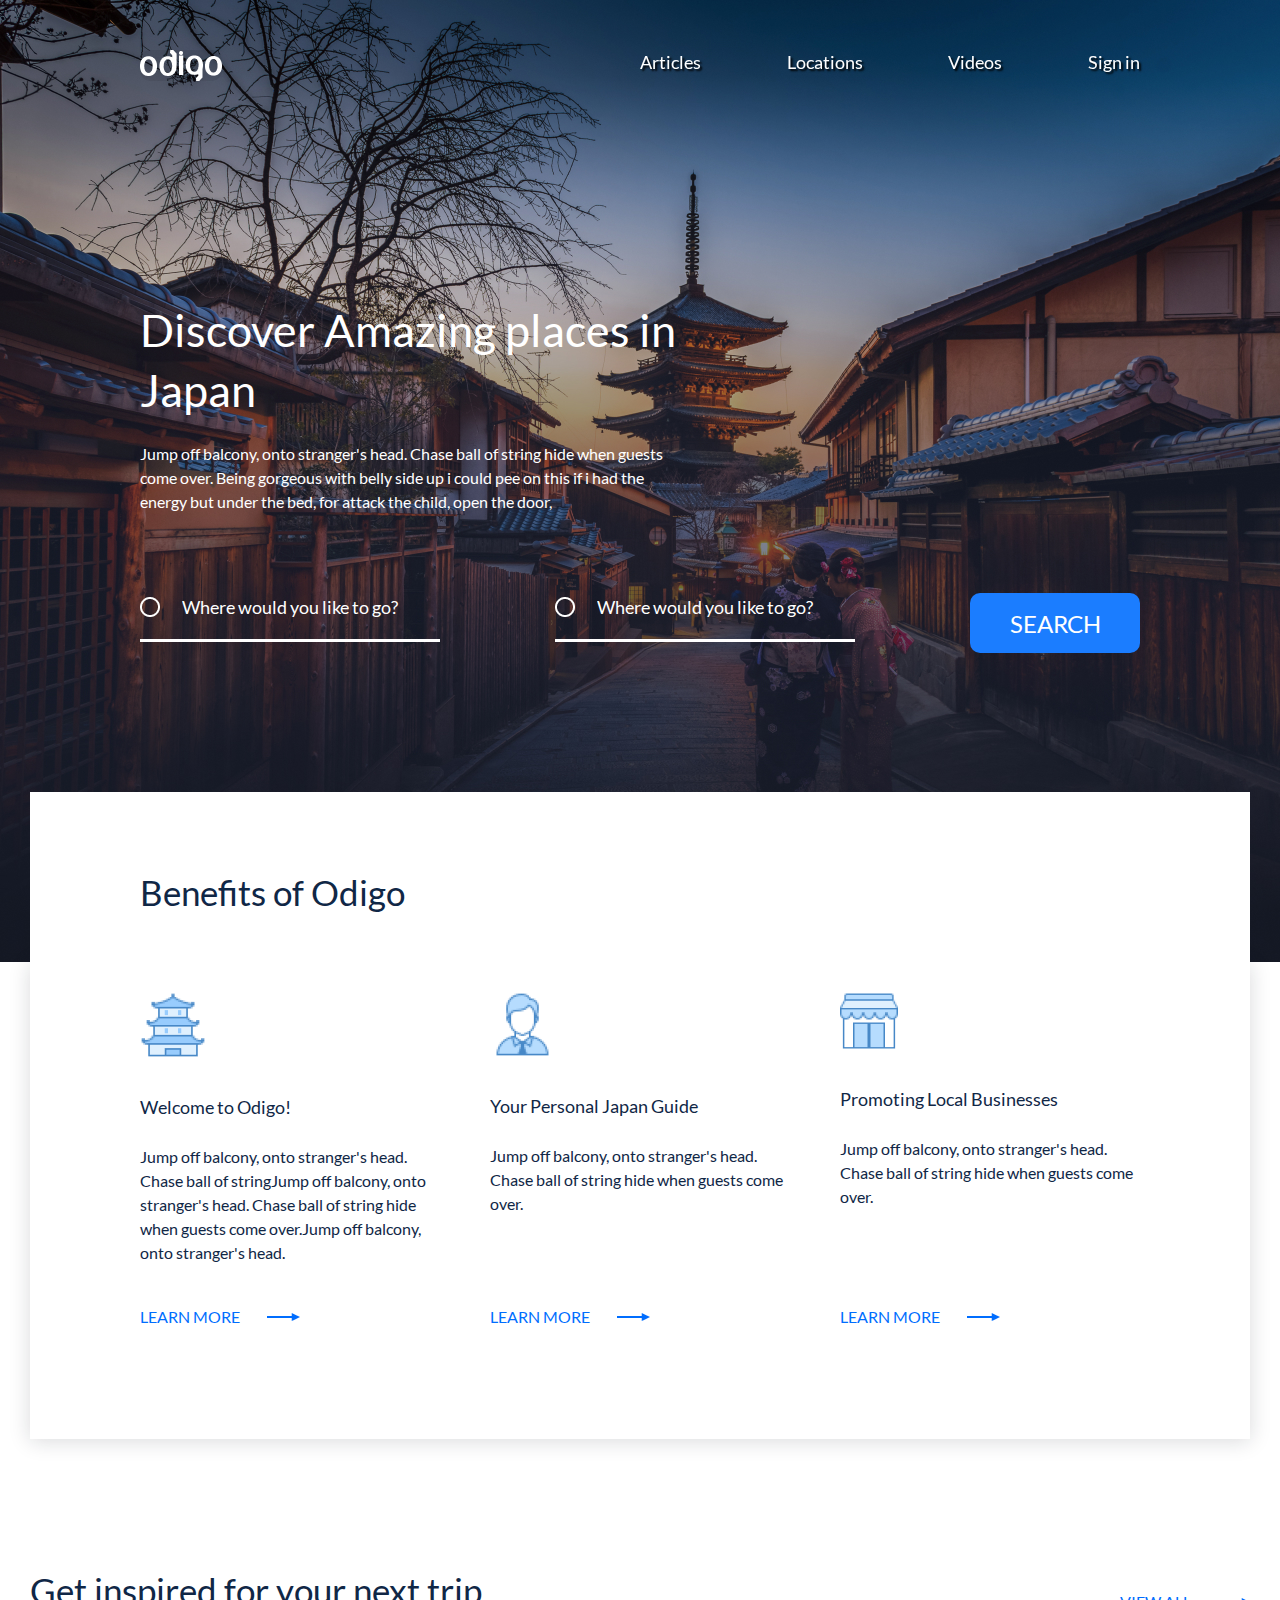
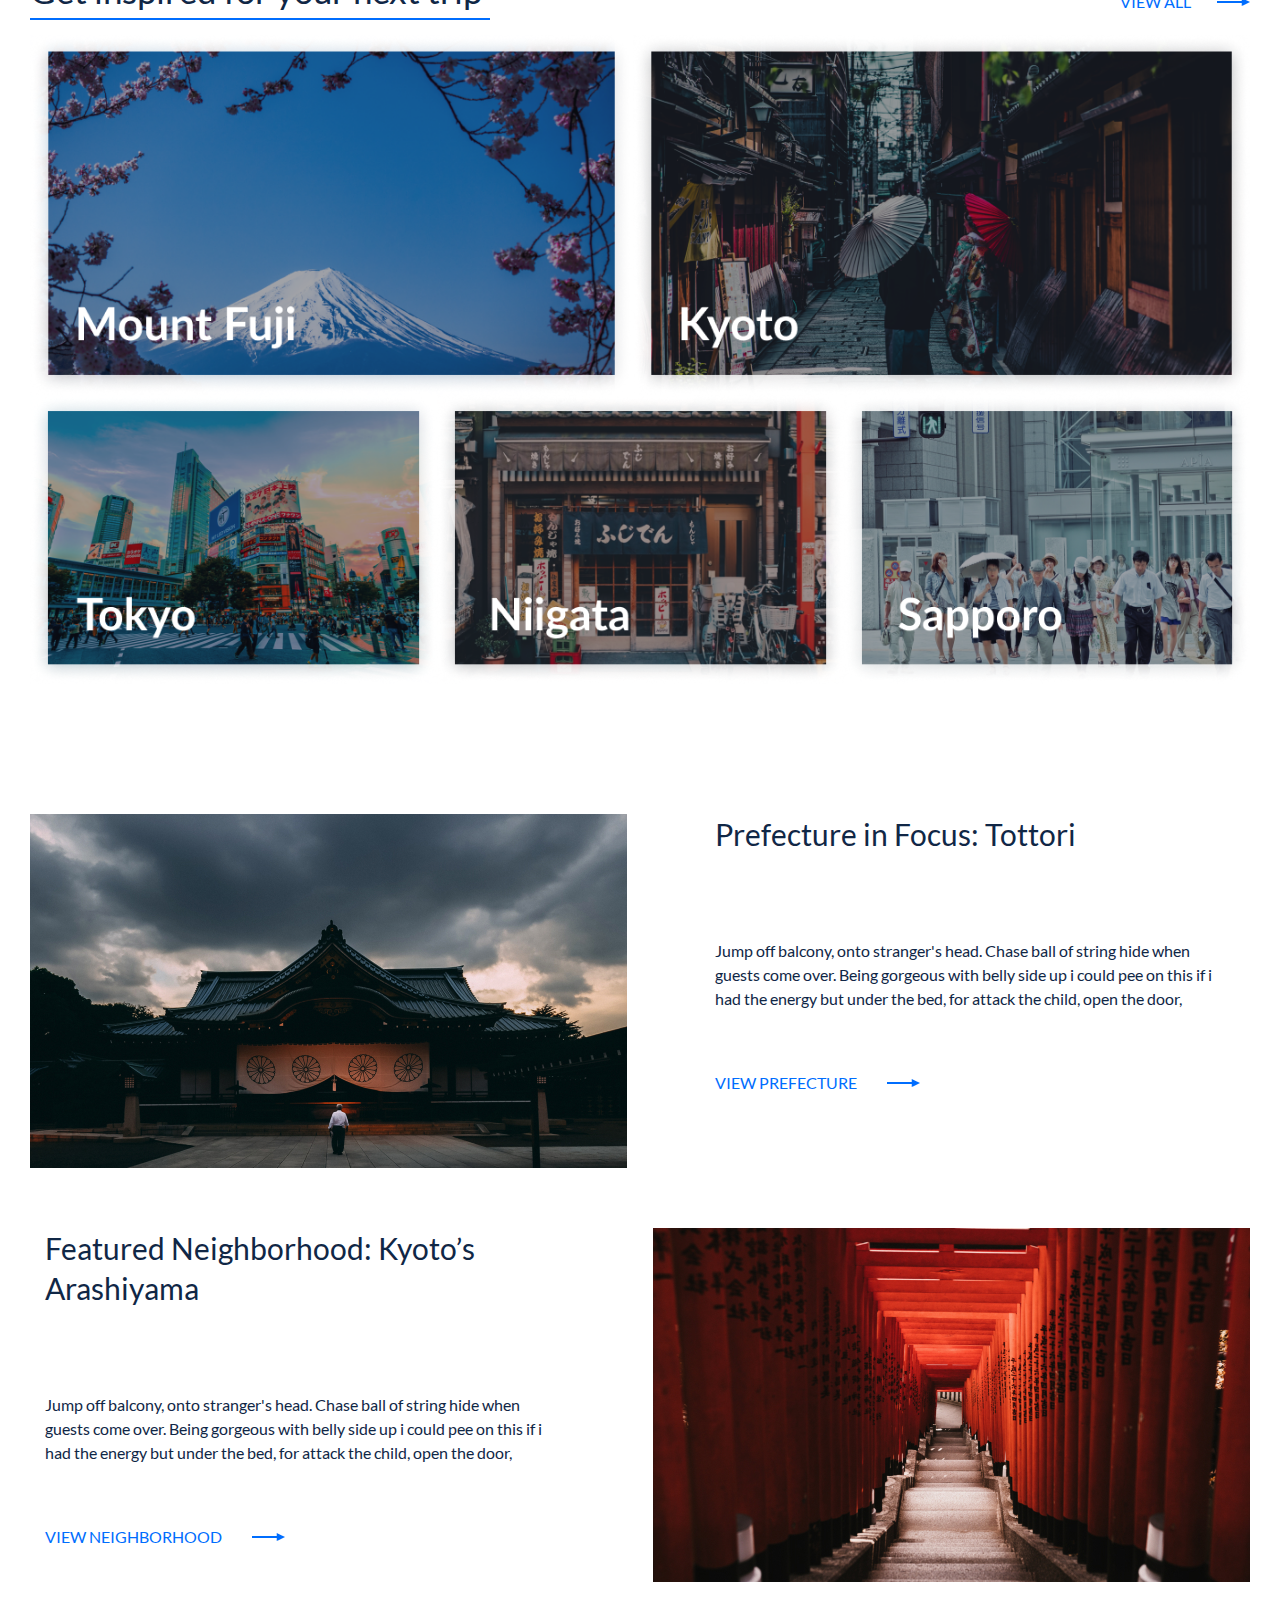
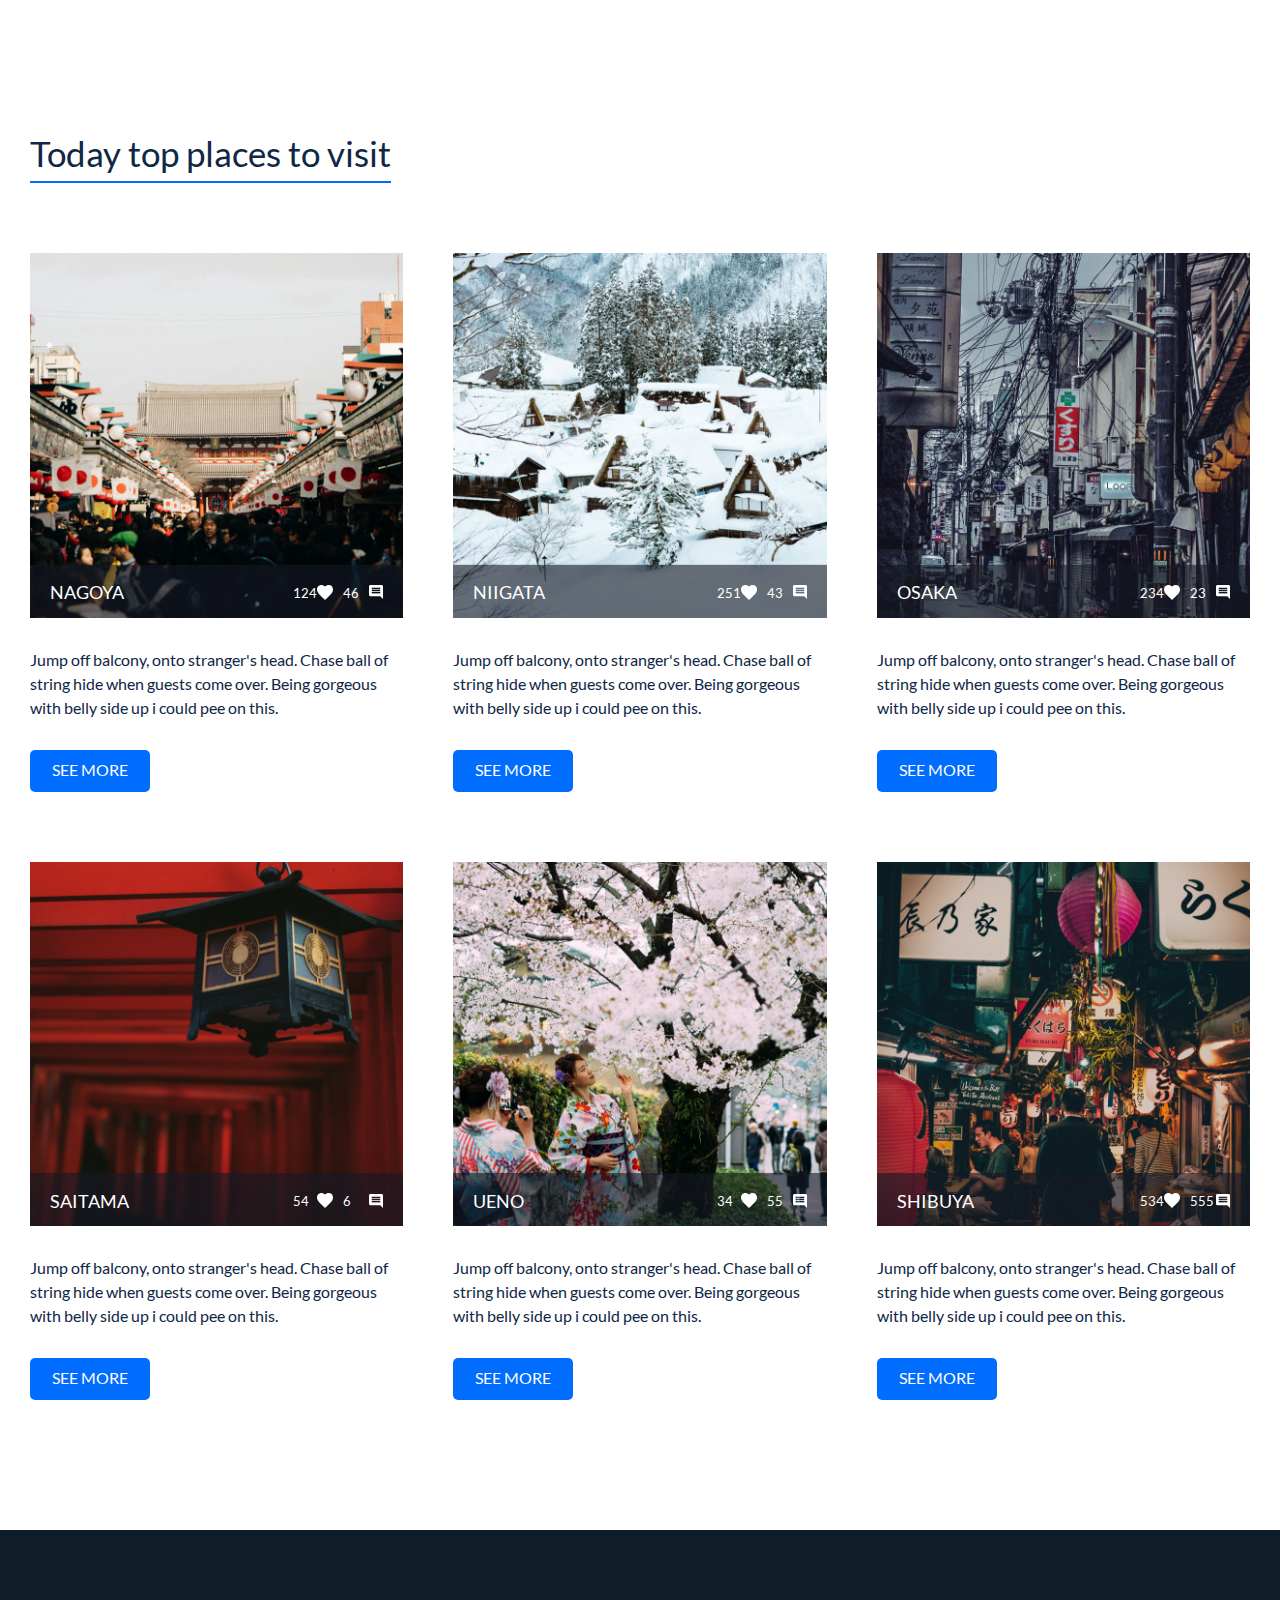
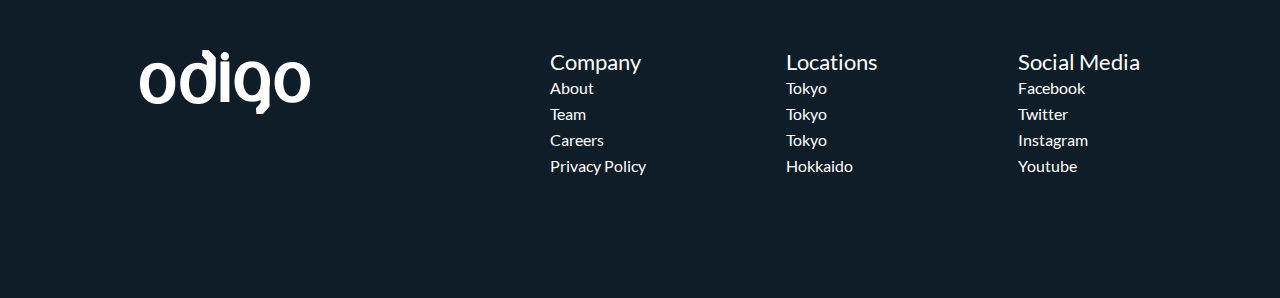
<file: index.html>
<!DOCTYPE html>
<html lang="en">
  <head>
    <meta charset="UTF-8" />
    <meta http-equiv="X-UA-Compatible" content="IE=edge" />
    <meta
      name="viewport"
      content="width=device-width, initial-scale=1.0  maximum-scale=1.0, user-scalable=no"
    />
    <title>Tokyo</title>
    <link rel="stylesheet" href="css/style.css" />
    <link rel="apple-touch-icon" sizes="180x180" href="apple-touch-icon.png" />
    <link rel="icon" type="image/png" sizes="32x32" href="favicon-32x32.png" />
    <link rel="icon" type="image/png" sizes="16x16" href="favicon-16x16.png" />
    <link rel="manifest" href="site.webmanifest" />
  </head>
  <body>
    <div class="main-Wrapper">
      <header class="header">
        <div class="wrapper">
          <div class="header__wrapper">
            <div class="header__logo-link">
              <a href="/" class="header__link">
                <img src="./img/odigo-Logo.png" alt="FOTO" />
              </a>
            </div>
            <div class="menu">
              <span></span>
            </div>
            <nav class="header__nav">
              <ul class="header__list">
                <li class="header__list-item">
                  <a href="#" class="header__link">Articles</a>
                </li>
                <li class="header__list-item">
                  <a href="#" class="header__link">Locations</a>
                </li>
                <li class="header__list-item">
                  <a href="#" class="header__link">Videos</a>
                </li>
                <li class="header__list-item">
                  <a href="#" class="header__link">Sign in</a>
                </li>
              </ul>
            </nav>
          </div>
        </div>
      </header>
      <main class="main">
        <section class="intro">
          <div class="intro__content">
            <div class="wrapper">
              <h1>Discover Amazing places in Japan</h1>
              <p class="intro__text">
                Jump off balcony, onto stranger's head. Chase ball of string
                hide when guests come over. Being gorgeous with belly side up i
                could pee on this if i had the energy but under the bed, for
                attack the child, open the door,
              </p>
              <form
                action="#"
                class="intro__form"
                method="get"
                enctype="multipart/form-data"
              >
                <p class="intro__wrapper">
                  <input
                    type="text"
                    class="intro__input"
                    placeholder="Where would you like to go?"
                  />
                  <input
                    type="text"
                    class="intro__input"
                    placeholder="Where would you like to go?"
                  />
                  <button type="submit" class="intro__form-submit">
                    search
                  </button>
                </p>
              </form>
            </div>
          </div>
        </section>
      </main>
      <section class="service">
        <div class="service__container">
          <div class="service__head">
            <h2 class="service__title title">Benefits of Odigo</h2>
          </div>
          <div class="wrapper">
            <div class="service__row-card">
              <div class="service__card">
                <div class="card">
                  <div class="card__icon">
                    <img src="./img/Icon (1).png" alt="" />
                  </div>
                  <div class="card__title">Welcome to Odigo!</div>
                  <div class="card__text">
                    Jump off balcony, onto stranger's head. Chase ball of
                    stringJump off balcony, onto stranger's head. Chase ball of
                    string hide when guests come over.Jump off balcony, onto
                    stranger's head.
                  </div>
                  <div class="card__button"><a href="#">LEARN MORE</a></div>
                </div>
              </div>
              <div class="service__card">
                <div class="card">
                  <div class="card__icon">
                    <img src="./img/Icon (2).png" alt="" />
                  </div>
                  <div class="card__title">Your Personal Japan Guide</div>
                  <div class="card__text">
                    Jump off balcony, onto stranger's head. Chase ball of string
                    hide when guests come over.
                  </div>
                  <div class="card__button"><a href="#">LEARN MORE</a></div>
                </div>
              </div>
              <div class="service__card">
                <div class="card">
                  <div class="card__icon">
                    <img src="./img/Icon (3).png" alt="" />
                  </div>
                  <div class="card__title">Promoting Local Businesses</div>
                  <div class="card__text">
                    Jump off balcony, onto stranger's head. Chase ball of string
                    hide when guests come over.
                  </div>
                  <div class="card__button"><a href="#">LEARN MORE</a></div>
                </div>
              </div>
            </div>
          </div>
        </div>
      </section>
      <section class="foto">
        <div class="foto__wrapper">
          <div class="foto__head">
            <div class="foto__title">Get inspired for your next trip</div>
            <div class="foto__button"><a href="#">VIEW ALL</a></div>
          </div>
          <div class="foto__rowFirst">
            <div class="foto__rowFirst-item fotoUp">
              <img src="./img/1.png" alt="1" />
            </div>
            <div class="foto__rowFirst-item fotoUp">
              <img src="./img/2.png" alt="2" />
            </div>
          </div>
          <div class="foto__rowSecond">
            <div class="foto__rowSecond-item fotoUp">
              <img src="./img/3.png" alt="3" />
            </div>
            <div class="foto__rowSecond-item fotoUp">
              <img src="./img/4.png" alt="4" />
            </div>
            <div class="foto__rowSecond-item fotoUp">
              <img src="./img/5.png" alt="5" />
            </div>
          </div>
        </div>
      </section>
      <section class="focus">
        <div class="focus__wrapper">
          <div class="focus__row">
            <div class="focus__row-block">
              <img src="./img/focus1.jpg" alt="" />
            </div>
            <div class="focus__row-block">
              <div class="focus__content">
                <div class="focus__title">Prefecture in Focus: Tottori</div>
                <div class="focus__text">
                  Jump off balcony, onto stranger's head. Chase ball of string
                  hide when guests come over. Being gorgeous with belly side up
                  i could pee on this if i had the energy but under the bed, for
                  attack the child, open the door,
                </div>
                <div class="focus__button"><a href="#">VIEW PREFECTURE</a></div>
              </div>
            </div>
          </div>
          <div class="focus__row">
            <div class="focus__row-block">
              <div class="focus__content">
                <div class="focus__title">
                  Featured Neighborhood: Kyoto’s Arashiyama
                </div>
                <div class="focus__text">
                  Jump off balcony, onto stranger's head. Chase ball of string
                  hide when guests come over. Being gorgeous with belly side up
                  i could pee on this if i had the energy but under the bed, for
                  attack the child, open the door,
                </div>
                <div class="focus__button">
                  <a href="#">VIEW NEIGHBORHOOD</a>
                </div>
              </div>
            </div>
            <div class="focus__row-block">
              <img src="./img/focus2.jpg" alt="" />
            </div>
          </div>
        </div>
      </section>
      <section class="cards">
        <div class="cards__wrapper">
          <h2 class="cards__title title">Today top places to visit</h2>
          <div class="cards__container-card">
            <div class="cards__body">
              <div class="cards__card">
                <img src="./img/card-img_1.png" alt="1" class="cards__img" />
                <div class="cards__footer">
                  <div class="cards__footer-title">NAGOYA</div>
                  <input type="button" value="124" class="cards__like" />
                  <input type="button" value="46" class="cards__comment" />
                </div>
              </div>
              <div class="cards__content">
                <p class="cards__text">
                  Jump off balcony, onto stranger's head. Chase ball of string
                  hide when guests come over. Being gorgeous with belly side up
                  i could pee on this.
                </p>
              </div>
              <a href="#" class="cards__button">SEE MORE</a>
            </div>
            <div class="cards__body">
              <div class="cards__card">
                <img src="./img/card-img_2.png" alt="2" class="cards__img" />
                <div class="cards__footer">
                  <div class="cards__footer-title">NIIGATA</div>
                  <input type="button" value="251" class="cards__like" />
                  <input type="button" value="43" class="cards__comment" />
                </div>
              </div>
              <div class="cards__content">
                <p class="cards__text">
                  Jump off balcony, onto stranger's head. Chase ball of string
                  hide when guests come over. Being gorgeous with belly side up
                  i could pee on this.
                </p>
              </div>
              <a href="#" class="cards__button">SEE MORE</a>
            </div>
            <div class="cards__body">
              <div class="cards__card">
                <img src="./img/card-img_3.png" alt="3" class="cards__img" />
                <div class="cards__footer">
                  <div class="cards__footer-title">OSAKA</div>
                  <input type="button" value="234" class="cards__like" />
                  <input type="button" value="23" class="cards__comment" />
                </div>
              </div>
              <div class="cards__content">
                <p class="cards__text">
                  Jump off balcony, onto stranger's head. Chase ball of string
                  hide when guests come over. Being gorgeous with belly side up
                  i could pee on this.
                </p>
              </div>
              <a href="#" class="cards__button">SEE MORE</a>
            </div>
            <div class="cards__body">
              <div class="cards__card">
                <img src="./img/card-img_4.png" alt="4" class="cards__img" />
                <div class="cards__footer">
                  <div class="cards__footer-title">SAITAMA</div>
                  <input type="button" value="54" class="cards__like" />
                  <input type="button" value="6" class="cards__comment" />
                </div>
              </div>
              <div class="cards__content">
                <p class="cards__text">
                  Jump off balcony, onto stranger's head. Chase ball of string
                  hide when guests come over. Being gorgeous with belly side up
                  i could pee on this.
                </p>
              </div>
              <a href="#" class="cards__button">SEE MORE</a>
            </div>
            <div class="cards__body">
              <div class="cards__card">
                <img src="./img/card-img_5.png" alt="5" class="cards__img" />
                <div class="cards__footer">
                  <div class="cards__footer-title">UENO</div>
                  <input type="button" value="34" class="cards__like" />
                  <input type="button" value="55" class="cards__comment" />
                </div>
              </div>
              <div class="cards__content">
                <p class="cards__text">
                  Jump off balcony, onto stranger's head. Chase ball of string
                  hide when guests come over. Being gorgeous with belly side up
                  i could pee on this.
                </p>
              </div>
              <a href="#" class="cards__button">SEE MORE</a>
            </div>
            <div class="cards__body">
              <div class="cards__card">
                <img src="./img/card-img_6.png" alt="6" class="cards__img" />
                <div class="cards__footer">
                  <div class="cards__footer-title">SHIBUYA</div>
                  <input type="button" value="534" class="cards__like" />
                  <input type="button" value="555" class="cards__comment" />
                </div>
              </div>
              <div class="cards__content">
                <p class="cards__text">
                  Jump off balcony, onto stranger's head. Chase ball of string
                  hide when guests come over. Being gorgeous with belly side up
                  i could pee on this.
                </p>
              </div>
              <a href="#" class="cards__button">SEE MORE</a>
            </div>
          </div>
        </div>
      </section>
      <footer class="footer">
        <div class="wrapper">
          <div class="footer__container">
            <div class="footer__col">
              <div class="footer__logo">
                <img src="./img/odigoBigLogo.png" alt="" />
              </div>
            </div>
            <div class="footer__col">
              <ul class="footer__list">
                <li class="footer__link">Company</li>
                <li class="footer__link"><a href="#">About </a></li>
                <li class="footer__link"><a href="#">Team</a></li>
                <li class="footer__link"><a href="#">Careers</a></li>
                <li class="footer__link"><a href="#">Privacy Policy</a></li>
              </ul>

              <ul class="footer__list">
                <li class="footer__link">Locations</li>
                <li class="footer__link"><a href="#">Tokyo</a></li>
                <li class="footer__link"><a href="#">Tokyo</a></li>
                <li class="footer__link"><a href="#">Tokyo</a></li>
                <li class="footer__link"><a href="#">Hokkaido</a></li>
              </ul>

              <ul class="footer__list">
                <li class="footer__link">Social Media</li>
                <li class="footer__link"><a href="#">Facebook</a></li>
                <li class="footer__link"><a href="#">Twitter</a></li>
                <li class="footer__link"><a href="#">Instagram</a></li>
                <li class="footer__link"><a href="#">Youtube</a></li>
              </ul>
            </div>
          </div>
        </div>
      </footer>
    </div>
    <script src="./js/script.js"></script>
  </body>
</html>
</file>
<file: css/style.css>
@charset "UTF-8";
/*Обнуление*/
* {
  padding: 0;
  margin: 0;
  border: 0;
}

*,
*:before,
*:after {
  -webkit-box-sizing: border-box;
  box-sizing: border-box;
}

:focus,
:active {
  outline: none;
}

a:focus,
a:active {
  outline: none;
}

nav,
footer,
header,
aside {
  display: block;
}

html,
body {
  height: 100%;
  width: 100%;
  font-size: 100%;
  line-height: 1;
  font-size: 14px;
  -ms-text-size-adjust: 100%;
  -moz-text-size-adjust: 100%;
  -webkit-text-size-adjust: 100%;
}

input,
button,
textarea {
  font-family: inherit;
}

input::-ms-clear {
  display: none;
}

button {
  cursor: pointer;
}

button::-moz-focus-inner {
  padding: 0;
  border: 0;
}

a,
a:visited {
  text-decoration: none;
}

a:hover {
  text-decoration: none;
}

ul li {
  list-style: none;
}

img {
  vertical-align: top;
}

h1,
h2,
h3,
h4,
h5,
h6 {
  font-size: inherit;
  font-weight: inherit;
}

/*--------------------*/
/* lato-regular - latin */
@font-face {
  font-family: "Lato";
  font-style: normal;
  font-weight: 400;
  src: local(""), url("../fonts/lato-v23-latin-regular.woff2") format("woff2"), url("../fonts/lato-v23-latin-regular.woff") format("woff");
  /* Chrome 6+, Firefox 3.6+, IE 9+, Safari 5.1+ */
}

/* lato-900 - latin */
@font-face {
  font-family: "Lato";
  font-style: normal;
  font-weight: 900;
  src: local(""), url("../fonts/lato-v23-latin-900.woff2") format("woff2"), url("../fonts/lato-v23-latin-900.woff") format("woff");
  /* Chrome 6+, Firefox 3.6+, IE 9+, Safari 5.1+ */
}

body {
  font-style: normal;
  font-family: "Lato";
  color: #102746;
  font-size: 16px;
  font-weight: normal;
  line-height: 1.2;
  background: #fff;
}

body ._lock {
  overflow: hidden;
}

.main-Wrapper {
  min-width: 100%;
  overflow: hidden;
}

.title {
  font-size: 35px;
  font-weight: 500;
  line-height: 42px;
  color: #102746;
}

/* header-styale start*/
.header {
  position: fixed;
  z-index: 2;
  top: 50px;
  left: 0;
  width: 100%;
}

.header__logo-link {
  background: rgba(0, 0, 0, 0.063);
  border-radius: 10px;
}

.header__link {
  display: inline-block;
  text-decoration: none;
  font-family: "Lato";
  font-style: normal;
  font-weight: 400;
  font-size: 18px;
  line-height: 24px;
  color: #fff;
  text-shadow: 2px 2px 2px #000;
  -webkit-transition: all 0.5s ease 0s;
  transition: all 0.5s ease 0s;
}

.header__link:hover, .header__link:focus, .header__link:active {
  -webkit-transform: scale(1.2);
          transform: scale(1.2);
}

.header__list {
  display: -webkit-box;
  display: -ms-flexbox;
  display: flex;
  -webkit-box-pack: justify;
      -ms-flex-pack: justify;
          justify-content: space-between;
  -webkit-box-align: center;
      -ms-flex-align: center;
          align-items: center;
  -ms-flex-wrap: wrap;
      flex-wrap: wrap;
}

.header__wrapper {
  display: -webkit-box;
  display: -ms-flexbox;
  display: flex;
  -webkit-box-pack: justify;
      -ms-flex-pack: justify;
          justify-content: space-between;
  -ms-flex-wrap: wrap;
      flex-wrap: wrap;
}

.header__nav {
  -webkit-box-flex: 0;
      -ms-flex: 0 1 50%;
          flex: 0 1 50%;
}

.menu {
  display: none;
}

@media (max-width: 770px) {
  .menu {
    display: block;
    z-index: 15;
    position: relative;
    width: 40px;
    height: 25px;
    cursor: pointer;
  }
  .menu::before,
  .menu::after,
  .menu span {
    width: 100%;
    height: 15%;
    background: #fff;
    position: absolute;
    left: 0;
    -webkit-transition: 0.5s ease 0s;
    transition: 0.5s ease 0s;
  }
  .menu::before,
  .menu::after {
    content: "";
  }
  .menu::before {
    top: 0;
  }
  .menu::after {
    bottom: 0;
  }
  .menu span {
    top: 50%;
    -webkit-transform: scale(1) translateY(-50%);
            transform: scale(1) translateY(-50%);
  }
  .header__nav {
    position: fixed;
    top: 0;
    left: 0;
    height: 100%;
    width: 100%;
    background: rgba(0, 0, 0, 0.9);
    padding: 100px 30px 30px 30px;
    -webkit-transform: translate(0, -100%);
            transform: translate(0, -100%);
    -webkit-transition: all 0.5s ease 0s;
    transition: all 0.5s ease 0s;
    overflow: auto;
  }
  .header__nav._active {
    -webkit-transform: translate(0, 0);
            transform: translate(0, 0);
  }
  .header__list {
    display: block;
  }
  .header__list-item {
    text-align: center;
    margin: auto;
    text-transform: uppercase;
    font-size: 30px;
    margin-bottom: 50px;
  }
  .header__list-item:last-child {
    margin-bottom: 0;
  }
  .menu._active span {
    -webkit-transform: scale(0) translate(0, 50%);
            transform: scale(0) translate(0, 50%);
  }
  .menu.menu._active::before {
    top: 50%;
    -webkit-transform: rotate(-45deg) translate(0, -50%);
            transform: rotate(-45deg) translate(0, -50%);
  }
  .menu.menu._active::after {
    bottom: 50%;
    -webkit-transform: rotate(45deg) translate(0, 50%);
            transform: rotate(45deg) translate(0, 50%);
  }
}

.wrapper {
  max-width: 1060px;
  margin: 0 auto;
  padding: 0 30px;
}

/* header-styale end*/
/*section-style start*/
.main {
  min-height: 962px;
  background: url("../img/mainFoto.jpg") center no-repeat;
  background-size: cover;
}

.intro {
  max-height: 960px;
  padding: 300px 0 0 0;
}

.intro__text {
  font-size: 16px;
  line-height: 24px;
  color: #ffffff;
  max-width: 546px;
  margin-bottom: 60px;
}

@media (max-width: 770px) {
  .intro__text {
    font-size: 14px;
    line-height: 20px;
  }
}

@media (max-width: 770px) {
  .intro__form {
    font-size: 25px;
    line-height: 30px;
  }
}

.intro__wrapper {
  display: -webkit-box;
  display: -ms-flexbox;
  display: flex;
  -ms-flex-wrap: wrap;
      flex-wrap: wrap;
  -webkit-box-align: center;
      -ms-flex-align: center;
          align-items: center;
  -webkit-box-pack: justify;
      -ms-flex-pack: justify;
          justify-content: space-between;
}

.intro__form-submit {
  background: #1b7dff;
  font-size: 24px;
  font-weight: 500;
  width: 170px;
  height: 60px;
  text-transform: uppercase;
  color: #fff;
  text-align: center;
  border-radius: 10px;
  -webkit-transition: all 0.5s ease 0s;
  transition: all 0.5s ease 0s;
}

.intro__form-submit:hover, .intro__form-submit:active, .intro__form-submit:focus {
  -webkit-transform: scale(1.1);
          transform: scale(1.1);
}

.intro__input {
  background: url("../img/Oval.png") left center/20px no-repeat;
  width: 300px;
  height: 68px;
  color: #fff;
  padding-left: 3rem;
  font-size: 18px;
  border-bottom: 3px solid #fff;
  margin-right: 60px;
  margin-bottom: 30px;
}

@media (max-width: 770px) {
  .intro__input {
    font-size: 14px;
  }
}

.intro__input::-webkit-input-placeholder {
  color: #fff;
}

.intro__input:-ms-input-placeholder {
  color: #fff;
}

.intro__input::-ms-input-placeholder {
  color: #fff;
}

.intro__input::placeholder {
  color: #fff;
}

@media (max-width: 770px) {
  .intro {
    padding: 190px 0 0 0;
  }
}

h1 {
  max-width: 620px;
  font-weight: 500;
  font-size: 3.2rem;
  line-height: 60px;
  color: #ffffff;
  margin-bottom: 22px;
}

/*section-style end*/
/*section-service start*/
.service {
  padding: 0 30px;
}

.service__container {
  background: #fff;
  -webkit-box-shadow: 0px 2px 20px rgba(21, 24, 36, 0.15993);
          box-shadow: 0px 2px 20px rgba(21, 24, 36, 0.15993);
  margin: 0 auto 130px;
  padding: 30px 0 110px 0;
  display: -webkit-box;
  display: -ms-flexbox;
  display: flex;
  -webkit-box-orient: vertical;
  -webkit-box-direction: normal;
      -ms-flex-direction: column;
          flex-direction: column;
  position: relative;
  max-width: 1262px;
}

@media (max-width: 770px) {
  .service__container {
    padding: 0;
  }
}

.service__head {
  display: -webkit-box;
  display: -ms-flexbox;
  display: flex;
  -webkit-box-align: center;
      -ms-flex-align: center;
          align-items: center;
  -webkit-box-pack: center;
      -ms-flex-pack: center;
          justify-content: center;
  width: 100%;
  height: 200px;
  position: absolute;
  background: #fff;
  -webkit-transform: translateY(-100%);
          transform: translateY(-100%);
}

@media (max-width: 770px) {
  .service__head {
    height: 130px;
  }
}

.service__title {
  -webkit-box-flex: 1;
      -ms-flex: 1 1 auto;
          flex: 1 1 auto;
  max-width: 1060px;
  padding: 0 30px;
}

@media (max-width: 770px) {
  .service__title {
    font-size: 30px;
  }
}

.service__row-card {
  display: -webkit-box;
  display: -ms-flexbox;
  display: flex;
}

@media (max-width: 770px) {
  .service__row-card {
    -ms-flex-wrap: wrap;
        flex-wrap: wrap;
  }
}

.service__card {
  -webkit-box-flex: 0;
      -ms-flex: 0 1 33.333%;
          flex: 0 1 33.333%;
  -webkit-transition: all 0.5s ease 0s;
  transition: all 0.5s ease 0s;
}

.service__card:nth-child(2) {
  margin: 0 50px;
}

.service__card:hover {
  -webkit-transform: scale(1.1);
          transform: scale(1.1);
}

@media (max-width: 770px) {
  .service__card {
    -webkit-box-flex: 0;
        -ms-flex: 0 1 100%;
            flex: 0 1 100%;
    margin: 0 25px 30px 25px;
  }
  .service__card:nth-child(2) {
    margin: 0 25px 30px 25px;
  }
}

.card {
  height: 100%;
  display: -webkit-box;
  display: -ms-flexbox;
  display: flex;
  -webkit-box-orient: vertical;
  -webkit-box-direction: normal;
      -ms-flex-direction: column;
          flex-direction: column;
}

.card__icon {
  margin-bottom: 37px;
}

.card__title {
  margin-bottom: 26px;
  font-size: 18px;
  line-height: 24px;
  font-weight: 500;
}

.card__text {
  margin-bottom: 40px;
  font-size: 16px;
  line-height: 24px;
  -webkit-box-flex: 1;
      -ms-flex: 1 0 auto;
          flex: 1 0 auto;
}

@media (max-width: 770px) {
  .card__text {
    font-size: 12px;
    line-height: 18px;
  }
}

.card__button a {
  margin-top: auto;
  display: inline-block;
  text-decoration: none;
  font-weight: 400;
  font-size: 16px;
  line-height: 24px;
  color: #006dfe;
  width: 160px;
  background: url("../img/Shape.png") right center no-repeat;
  -webkit-transition: all 0.8s ease 0s;
  transition: all 0.8s ease 0s;
}

.card__button a:hover {
  -webkit-transform: translate(20%, 0);
          transform: translate(20%, 0);
}

/*section-service end*/
/*section-foto start*/
.foto {
  padding: 0 30px;
  margin-bottom: 130px;
}

@media (max-width: 770px) {
  .foto {
    margin-bottom: 80px;
  }
}

.foto__wrapper {
  max-width: 1265px;
  margin: 0 auto;
}

.foto__head {
  color: #102746;
  display: -webkit-box;
  display: -ms-flexbox;
  display: flex;
  -webkit-box-pack: justify;
      -ms-flex-pack: justify;
          justify-content: space-between;
  -webkit-box-align: center;
      -ms-flex-align: center;
          align-items: center;
  -ms-flex-wrap: wrap;
      flex-wrap: wrap;
}

@media (max-width: 770px) {
  .foto__head {
    -webkit-box-pack: justify;
        -ms-flex-pack: justify;
            justify-content: space-between;
  }
}

@media (max-width: 560px) {
  .foto__head {
    -webkit-box-pack: center;
        -ms-flex-pack: center;
            justify-content: center;
    margin: auto;
  }
}

.foto__title {
  -webkit-box-flex: 1;
      -ms-flex: 1 1 auto;
          flex: 1 1 auto;
  max-width: 460px;
  font-size: 35px;
  font-weight: 500;
  line-height: 42px;
  letter-spacing: 0px;
  text-align: left;
  border-bottom: 2px solid #006dfe;
  padding-bottom: 7px;
  margin-bottom: 15px;
  margin-right: 50px;
}

@media (max-width: 770px) {
  .foto__title {
    font-size: 25px;
    line-height: 28px;
    max-width: 350px;
  }
}

.foto__button a {
  margin: 10px 0;
  height: 24px;
  width: 130px;
  font-size: 16px;
  line-height: 24px;
  display: inline-block;
  text-decoration: none;
  font-weight: 400;
  color: #006dfe;
  background: url("../img/Shape.png") right center no-repeat;
  -webkit-transition: all 0.8s ease 0s;
  transition: all 0.8s ease 0s;
}

.foto__button a:hover {
  -webkit-transform: translate(20%, 0);
          transform: translate(20%, 0);
}

.foto__rowFirst {
  display: -webkit-box;
  display: -ms-flexbox;
  display: flex;
}

@media (max-width: 770px) {
  .foto__rowFirst {
    -ms-flex-wrap: wrap;
        flex-wrap: wrap;
  }
}

.foto__rowFirst-item img {
  -webkit-box-flex: 1;
      -ms-flex: 1 1 auto;
          flex: 1 1 auto;
  -o-object-fit: cover;
     object-fit: cover;
  width: 100%;
}

@media (max-width: 680px) {
  .foto__rowFirst-item img {
    -webkit-box-flex: 0;
        -ms-flex: 0 1 100%;
            flex: 0 1 100%;
  }
}

.foto__rowSecond {
  display: -webkit-box;
  display: -ms-flexbox;
  display: flex;
  height: 100%;
}

@media (max-width: 770px) {
  .foto__rowSecond {
    -ms-flex-wrap: wrap;
        flex-wrap: wrap;
    -webkit-box-pack: center;
        -ms-flex-pack: center;
            justify-content: center;
  }
}

.foto__rowSecond-item img {
  -webkit-box-flex: 1;
      -ms-flex: 1 1 auto;
          flex: 1 1 auto;
  -o-object-fit: cover;
     object-fit: cover;
  width: 100%;
}

.fotoUp {
  -webkit-transition: all 0.5s ease 0s;
  transition: all 0.5s ease 0s;
}

.fotoUp:hover {
  -webkit-transform: translate(0, -10px);
          transform: translate(0, -10px);
}

/*section-foto end*/
/*section-focus start*/
.focus {
  padding: 0 30px;
}

.focus__wrapper {
  max-width: 1265px;
  margin: auto;
}

.focus__row {
  display: -webkit-box;
  display: -ms-flexbox;
  display: flex;
  -webkit-box-pack: justify;
      -ms-flex-pack: justify;
          justify-content: space-between;
}

@media (max-width: 770px) {
  .focus__row {
    -ms-flex-wrap: wrap;
        flex-wrap: wrap;
    -webkit-box-pack: center;
        -ms-flex-pack: center;
            justify-content: center;
  }
}

@media (max-width: 770px) {
  .focus__row:last-child {
    -ms-flex-wrap: wrap-reverse;
        flex-wrap: wrap-reverse;
  }
}

.focus__row-block {
  display: -webkit-box;
  display: -ms-flexbox;
  display: flex;
  -webkit-box-pack: center;
      -ms-flex-pack: center;
          justify-content: center;
  margin-bottom: 60px;
  display: flex;
}

@media (max-width: 770px) {
  .focus__row-block {
    margin-bottom: 30px;
  }
}

.focus__row-block img {
  -webkit-box-flex: 1;
      -ms-flex: 1 1 auto;
          flex: 1 1 auto;
  -o-object-fit: cover;
     object-fit: cover;
  width: 100%;
}

.focus__content {
  margin: 0 15px;
  padding: 0 -15px;
  max-width: 520px;
}

.focus__title {
  margin-bottom: 85px;
  font-size: 30px;
  font-weight: 500;
  line-height: 40px;
  letter-spacing: 0px;
  text-align: left;
}

@media (max-width: 770px) {
  .focus__title {
    margin-bottom: 50px;
  }
}

.focus__text {
  margin-bottom: 60px;
  font-size: 16px;
  font-weight: 400;
  line-height: 24px;
  letter-spacing: 0px;
  text-align: left;
}

@media (max-width: 770px) {
  .focus__text {
    margin-bottom: 35px;
  }
}

.focus__button a {
  height: 24px;
  display: inline-block;
  text-decoration: none;
  font-weight: 400;
  font-size: 16px;
  line-height: 24px;
  color: #006dfe;
  padding-right: 63px;
  background: url("../img/Shape.png") right center no-repeat;
  -webkit-transition: all 0.8s ease 0s;
  transition: all 0.8s ease 0s;
}

.focus__button a:hover {
  -webkit-transform: translate(20%, 0);
          transform: translate(20%, 0);
}

/*section-focus end*/
.cards {
  padding: 90px 30px 110px 30px;
}

@media (max-width: 770px) {
  .cards {
    padding: 50px 30px 50px 30px;
  }
}

.cards__wrapper {
  max-width: 1265px;
  margin: auto;
}

.cards__title {
  display: inline-block;
  -webkit-box-flex: 1;
      -ms-flex: 1 1 auto;
          flex: 1 1 auto;
  max-width: 460px;
  font-size: 35px;
  font-weight: 500;
  line-height: 42px;
  letter-spacing: 0px;
  text-align: left;
  border-bottom: 2px solid #006dfe;
  padding-bottom: 7px;
  margin-bottom: 70px;
}

@media (max-width: 770px) {
  .cards__title {
    margin: 0 0 20px 0;
    font-size: 25px;
    line-height: 28px;
    text-align: center;
  }
}

.cards__container-card {
  display: -ms-grid;
  display: grid;
  -ms-grid-columns: 1fr 1fr 1fr;
      grid-template-columns: 1fr 1fr 1fr;
  -ms-grid-rows: 1fr 1fr;
      grid-template-rows: 1fr 1fr;
  gap: 50px 50px;
}

@media (max-width: 770px) {
  .cards__container-card {
    display: block;
  }
}

.cards__body {
  display: -webkit-box;
  display: -ms-flexbox;
  display: flex;
  -webkit-box-orient: vertical;
  -webkit-box-direction: normal;
      -ms-flex-direction: column;
          flex-direction: column;
}

.cards__card {
  position: relative;
}

.cards__img {
  -o-object-fit: cover;
     object-fit: cover;
  width: 100%;
  height: 100%;
}

.cards__footer {
  padding: 0 20px;
  position: absolute;
  bottom: 0;
  left: 0;
  width: 100%;
  height: 14%;
  display: -webkit-box;
  display: -ms-flexbox;
  display: flex;
  -webkit-box-align: center;
      -ms-flex-align: center;
          align-items: center;
}

.cards__footer-title {
  -webkit-box-flex: 1;
      -ms-flex: 1 1 auto;
          flex: 1 1 auto;
  font-size: 18px;
  font-weight: 500;
  line-height: 24px;
  letter-spacing: 0px;
  text-align: left;
  color: #fff;
}

.cards__like {
  -webkit-box-flex: 0;
      -ms-flex: 0 0 15%;
          flex: 0 0 15%;
  width: 15px;
  height: 15px;
  background: url(../img/like.png) center right no-repeat, transparent;
  color: #fff;
  text-align: left;
  padding: 0 10px;
  -webkit-transition: all 0.8s ease 0s;
  transition: all 0.8s ease 0s;
}

.cards__like:hover, .cards__like:active {
  -webkit-transform: scale(1.1);
          transform: scale(1.1);
}

.cards__comment {
  -webkit-box-flex: 0;
      -ms-flex: 0 0 15%;
          flex: 0 0 15%;
  width: 15px;
  height: 15px;
  background: url(../img/comment.png) center right no-repeat, transparent;
  color: #fff;
  text-align: left;
  padding: 0 10px;
  -webkit-transition: all 0.8s ease 0s;
  transition: all 0.8s ease 0s;
}

.cards__comment:hover, .cards__comment:active {
  -webkit-transform: scale(1.1);
          transform: scale(1.1);
}

.cards__text {
  -webkit-box-flex: 1;
      -ms-flex: 1 1 auto;
          flex: 1 1 auto;
  font-size: 16px;
  font-weight: 400;
  line-height: 24px;
  letter-spacing: 0px;
  text-align: left;
  margin: 30px 0;
}

@media (max-width: 1000px) {
  .cards__text {
    font-size: 14px;
    line-height: 20px;
  }
}

@media (max-width: 1000px) {
  .cards__text {
    font-size: 16px;
    line-height: 24px;
  }
}

.cards__button {
  width: 120px;
  height: 42px;
  display: inline-block;
  font-size: 16px;
  font-weight: 400;
  line-height: 19px;
  background-color: #006dfe;
  padding: 10px;
  text-align: center;
  color: #fff;
  border-radius: 5px;
  -webkit-transition: all 0.8s ease 0s;
  transition: all 0.8s ease 0s;
  margin-bottom: 20px;
}

.cards__button:hover, .cards__button:active {
  -webkit-transform: scale(1.1);
          transform: scale(1.1);
}

.footer {
  background: #0e1d28;
  max-height: 370px;
  padding: 120px 0;
}

@media (max-width: 770px) {
  .footer {
    height: -webkit-fit-content;
    height: -moz-fit-content;
    height: fit-content;
    padding: 0 0 60px 0;
  }
}

.footer__container {
  display: -webkit-box;
  display: -ms-flexbox;
  display: flex;
  -webkit-box-pack: justify;
      -ms-flex-pack: justify;
          justify-content: space-between;
}

@media (max-width: 770px) {
  .footer__container {
    -ms-flex-wrap: wrap-reverse;
        flex-wrap: wrap-reverse;
    -webkit-box-pack: center;
        -ms-flex-pack: center;
            justify-content: center;
  }
}

.footer__col {
  display: -webkit-box;
  display: -ms-flexbox;
  display: flex;
}

@media (max-width: 770px) {
  .footer__col {
    margin-top: 30px;
  }
}

.footer__logo {
  -webkit-box-flex: 0;
      -ms-flex: 0 1 auto;
          flex: 0 1 auto;
  min-width: 100px;
  margin-right: 50px;
}

@media (max-width: 770px) {
  .footer__logo {
    margin: 0 30px;
  }
}

.footer__logo img {
  -o-object-fit: cover;
     object-fit: cover;
  width: 100%;
}

.footer__list {
  margin-left: 140px;
}

@media (max-width: 770px) {
  .footer__list {
    margin: 0;
  }
  .footer__list:nth-child(2) {
    margin: 0 35px;
  }
}

.footer__link {
  font-size: 22px;
  font-weight: 500;
  line-height: 24px;
  letter-spacing: 0px;
  text-align: left;
  color: #fff;
  -webkit-transition: all 0.8s ease 0s;
  transition: all 0.8s ease 0s;
}

@media (max-width: 770px) {
  .footer__link {
    font-size: 16px;
    line-height: 20px;
  }
}

.footer__link a {
  color: #fff;
  font-size: 16px;
  font-weight: 400;
  line-height: 24px;
  letter-spacing: 0px;
  text-align: left;
}

@media (max-width: 770px) {
  .footer__link a {
    font-size: 12px;
    line-height: 14px;
  }
}

.footer__link:hover {
  -webkit-transform: translate(10px, 0);
          transform: translate(10px, 0);
}
</file>
